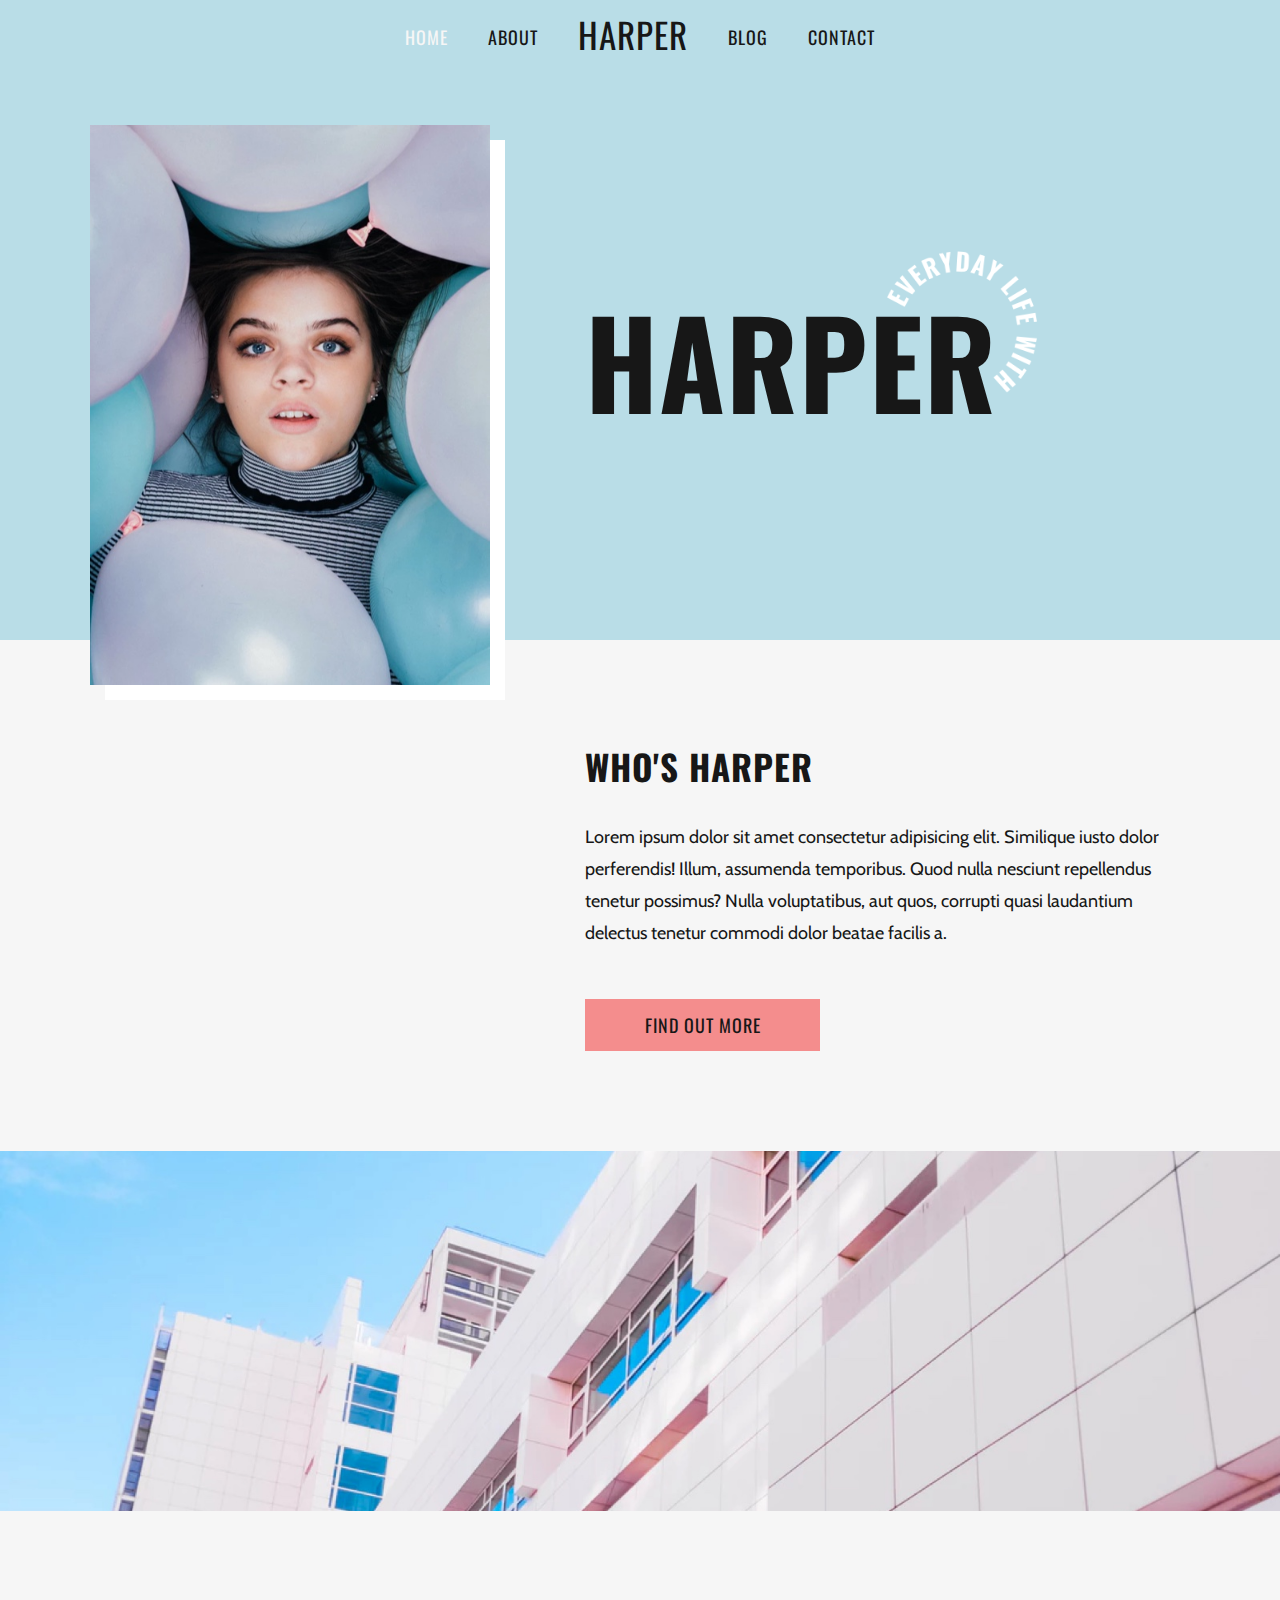
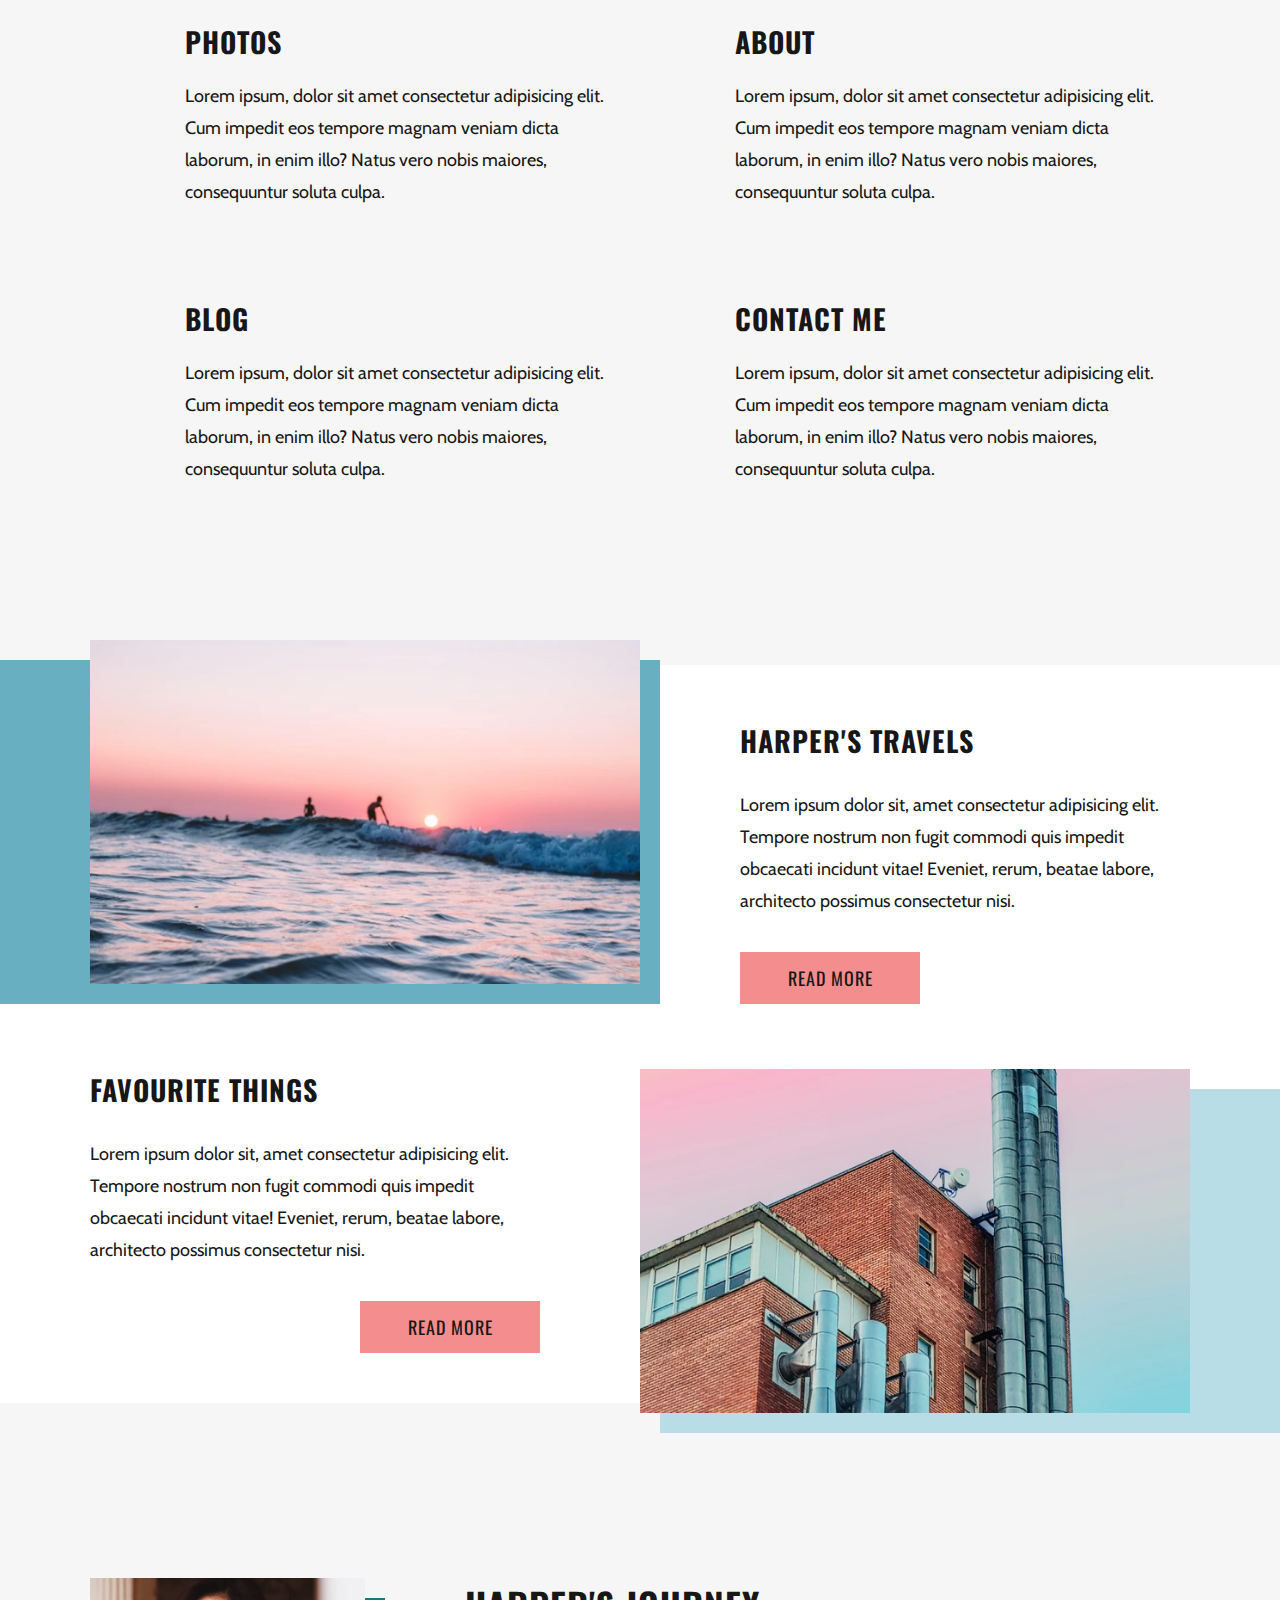
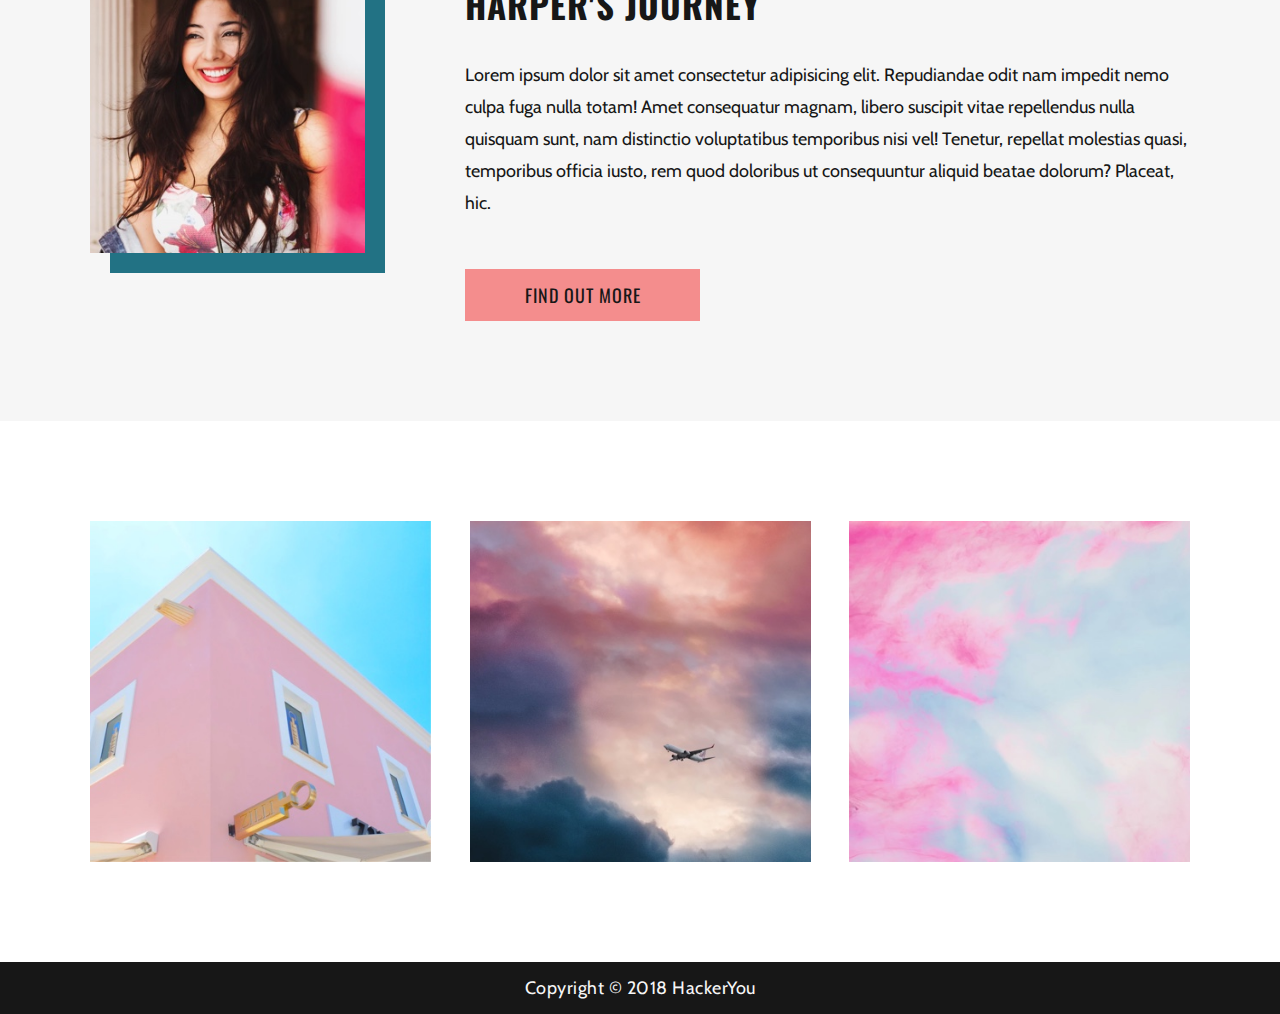
<file: index.html>
<!DOCTYPE html>
<html lang="en">
<head>
   <meta charset="UTF-8">
   <meta name="viewport" content="width=device-width, initial-scale=1.0">
   <meta http-equiv="X-UA-Compatible" content="ie=edge">
   <title>Home - Harper</title>
   <link href="https://fonts.googleapis.com/css?family=Cabin|Oswald:700" rel="stylesheet">
   <link rel="stylesheet" href="https://use.fontawesome.com/releases/v5.4.2/css/all.css" integrity="sha384-/rXc/GQVaYpyDdyxK+ecHPVYJSN9bmVFBvjA/9eOB+pb3F2w2N6fc5qB9Ew5yIns" crossorigin="anonymous">
   <script src="https://ajax.googleapis.com/ajax/libs/jquery/3.3.1/jquery.min.js"></script>
   <link rel="apple-touch-icon" sizes="76x76" href="assets/favicon/apple-touch-icon.png">
   <link rel="icon" type="image/png" sizes="32x32" href="assets/favicon/favicon-32x32.png">
   <link rel="icon" type="image/png" sizes="16x16" href="assets/favicon/favicon-16x16.png">
   <link rel="manifest" href="assets/favicon/site.webmanifest">
   <link rel="mask-icon" href="assets/favicon/safari-pinned-tab.svg" color="#5bbad5">
   <link rel="shortcut icon" href="assets/favicon/favicon.ico">
   <meta name="msapplication-TileColor" content="#da532c">
   <meta name="msapplication-config" content="assets/favicon/browserconfig.xml">
   <meta name="theme-color" content="#ffffff">
   <link rel="stylesheet" href="styles/style.css">
</head>
<body>
  <!-- NAV START -->
  <nav class="nav-wrapper">
    <div class="responsive-wrapper">
      <a href="index.html" class="logo-responsive h2-text">Harper</a>
      <p class="hamburger"><i class="fas fa-bars"></i></p>
    </div>
    <ul class="nav">
      <li class="exit-responsive wrapper"><i class="fas fa-times"></i></li>
      <li class="nav__list-item nav__list-item--logo">
        <a href="index.html" class="nav__link nav__link--logo h2-text">Harper</a>
      </li>
      <li class="nav__list-item">
        <a href="index.html" class="nav__link nav-text nav__link--active">Home</a>
      </li>
      <li class="nav__list-item">
        <a href="#about" class="nav__link nav-text">About</a>
      </li>
      <li class="nav__list-item">
        <a href="blog.html" class="nav__link nav-text">Blog</a>
      </li>
      <li class="nav__list-item">
        <a href="contact.html" class="nav__link nav-text">Contact</a>
      </li>
    </ul>
  </nav>
  <!-- NAV END -->

  <!-- HEADER START -->
  <header class="header-home">
    <div class="wrapper header-home__wrapper--flex">
      <div class="header-home__img-container">
        <img src="assets/home-image-1.jpg" class="header-home__img-container--img" alt="Harper's face surrounded with balloons">
      </div>
      <div class="header-home__h1-container">
        <h1 class="header-home__h1--main home-h1">
          <span class="visuallyhidden">Everyday Life With</span>
          Harper
          <img src="assets/circle-text.png" class="header-home__h1--circle-text" alt="">
        </h1>
      </div>
    </div>
  </header>
  <!-- HEADER END -->

  <!-- WHO'S HARPER SECTION START -->
  <section class="whos-harper" id="about">
    <div class="wrapper">
      <div class="whos-harper__container">
        <h2 class="whos-harper__h2 h2-text">Who's Harper</h2>
        <p class="whos-harper__description body-text">Lorem ipsum dolor sit amet consectetur adipisicing elit. Similique iusto dolor perferendis! Illum, assumenda temporibus. Quod nulla nesciunt repellendus tenetur possimus? Nulla voluptatibus, aut quos, corrupti quasi laudantium delectus tenetur commodi dolor beatae facilis a.</p>
        <a href="#" class="whos-harper__button button">Find Out More</a>
      </div>
    </div>
    <div class="whos-harper__bgimage"></div>
  </section>
  <!-- WHO'S HARPER SECTION END -->

  <!-- PAGE DESCRIPTIONS START -->
  <section class="pages">
    <div class="wrapper">
      <ul class="pages--flex">
        <li class="pages__container">
          <span class="pages__icons pages__icons--photos fa-stack fa-2x">
            <i class="pages__icons--circle fas fa-circle fa-stack-2x"></i>
            <i class="pages__icons--main fas fa-image fa-stack-1x"></i>
          </span>
          <div class="pages__main-content">
            <h3 class="pages__main-content--h3 h3-text">Photos</h3>
            <p class="pages__main-content--description body-text">Lorem ipsum, dolor sit amet consectetur adipisicing elit. Cum impedit eos tempore magnam veniam dicta laborum, in enim illo? Natus vero nobis maiores, consequuntur soluta culpa.</p>
          </div>
        </li>
        <li class="pages__container">
          <span class="pages__icons pages__icons--photos fa-stack fa-2x">
            <i class="pages__icons--circle fas fa-circle fa-stack-2x"></i>
            <i class="pages__icons--main fas fa-user-alt fa-stack-1x"></i>
          </span>
          <div class="pages__main-content">
            <h3 class="pages__main-content--h3 h3-text">About</h3>
            <p class="pages__main-content--description body-text">Lorem ipsum, dolor sit amet consectetur adipisicing elit. Cum impedit eos tempore magnam veniam dicta laborum, in enim illo? Natus vero nobis maiores, consequuntur soluta culpa.</p>
          </div>
        </li>
        <li class="pages__container">
          <span class="pages__icons pages__icons--photos fa-stack fa-2x">
            <i class="pages__icons--circle fas fa-circle fa-stack-2x"></i>
            <i class="pages__icons--main fas fa-desktop fa-stack-1x"></i>
          </span>
          <div class="pages__main-content">
            <h3 class="pages__main-content--h3 h3-text">Blog</h3>
            <p class="pages__main-content--description body-text">Lorem ipsum, dolor sit amet consectetur adipisicing elit. Cum impedit eos tempore magnam veniam dicta laborum, in enim illo? Natus vero nobis maiores, consequuntur soluta culpa.</p>
          </div>
        </li>
        <li class="pages__container">
          <span class="pages__icons pages__icons--photos fa-stack fa-2x">
            <i class="pages__icons--circle fas fa-circle fa-stack-2x"></i>
            <i class="pages__icons--main fas fa-phone fa-stack-1x"></i>
          </span>
          <div class="pages__main-content">
            <h3 class="pages__main-content--h3 h3-text">Contact Me</h3>
            <p class="pages__main-content--description body-text">Lorem ipsum, dolor sit amet consectetur adipisicing elit. Cum impedit eos tempore magnam veniam dicta laborum, in enim illo? Natus vero nobis maiores, consequuntur soluta culpa.</p>
          </div>
        </li>
      </ul>
    </div>
  </section>
  <!-- PAGE DESCRIPTIONS END -->

  <!-- BLOG START -->
  <section class="home-blog">
    <div class="wrapper">
      <div class="home-blog__post home-blog__post--top">
        <div class="home-blog__img-container home-blog__img-container--top">
          <img src="assets/home-image-3.jpg" class="home-blog__img-container--img home-blog__img-container--img-top" alt="two people in the ocean at the beach during sunset">
        </div>
        <div class="home-blog__post__content home-blog__post--travels">
            <h3 class="home-blog__post--h3 h3-text">Harper's Travels</h3>
            <p class="home-blog__post--description body-text">Lorem ipsum dolor sit, amet consectetur adipisicing elit. Tempore nostrum non fugit commodi quis impedit obcaecati incidunt vitae! Eveniet, rerum, beatae labore, architecto possimus consectetur nisi.</p>
            <a href="#" class="home-blog__post--button button">Read More</a>
        </div>
      </div>
      <div class="home-blog__post home-blog__post--row-reverse">
        <div class="home-blog__img-container home-blog__img-container--bottom">
          <img src="assets/home-image-4.jpg" class="home-blog__img-container--img home-blog__img-container--img-bottom" alt="an artistic shot of the top of an old brick building and a cotton candy sky">
        </div>
        <div class="home-blog__post__content home-blog__post--favourite-things">
          <h3 class="home-blog__post--h3 home-blog__post--left-align h3-text">Favourite Things</h3>
          <p class="home-blog__post--description home-blog__post--left-align body-text">Lorem ipsum dolor sit, amet consectetur adipisicing elit. Tempore nostrum non fugit commodi quis impedit obcaecati incidunt vitae! Eveniet, rerum, beatae labore, architecto possimus consectetur nisi.</p>
          <a href="#" class="home-blog__post--button button">Read More</a>
        </div>
      </div>
    </div>
  </section>
  <!-- BLOG SECTION END -->

  <!-- HARPER'S JOURNEY START -->
  <section class="harpers-journey">
    <div class="wrapper">
      <div class="harpers-journey__img-container">
        <img src="assets/home-image-5.jpg" class="harpers-journey__img" alt="A portrait photo of a woman smiling with long dark brown wavy hair and a floral top">
      </div>
      <div class="harpers-journey__content">
        <h2 class="harpers-journey__content--h2 h2-text">Harper's Journey</h2>
        <p class="harpers-journey__content--description body-text">Lorem ipsum dolor sit amet consectetur adipisicing elit. Repudiandae odit nam impedit nemo culpa fuga nulla totam! Amet consequatur magnam, libero suscipit vitae repellendus nulla quisquam sunt, nam distinctio voluptatibus temporibus nisi vel! Tenetur, repellat molestias quasi, temporibus officia iusto, rem quod doloribus ut consequuntur aliquid beatae dolorum? Placeat, hic.</p>
        <a href="#" class="harpers-journey__content--button button">Find Out More</a>
      </div>
    </div>
  </section>
  <!-- HARPER'S JOURNEY END -->

  <!-- GALLERY START -->
  <section class="gallery">
    <div class="wrapper">
      <div class="gallery__container">
        <img src="assets/home-image-6.jpg" alt="the top corner of a pink house with a blue sky in the background" class="gallery__img">
      </div>
      <div class="gallery__container">
        <img src="assets/home-image-7.jpg" alt="an airplane in a cloudy sky at sunset" class="gallery__img">
      </div>
      <div class="gallery__container">
        <img src="assets/home-image-8.jpg" alt="cotton candy sky" class="gallery__img">
      </div>
    </div>
  </section>
  <!-- GALLERY END -->
 
  <!-- FOOTER START -->
  <footer class="footer">
    <p class="footer__text body-text">Copyright &copy;
      <a href="www.hackeryou.com" class="footer__link body-text">2018 HackerYou</a>
    </p>
  </footer>
  <!-- FOOTER END -->

  <!-- JQuery -->
  <script src="JS/main.js"></script>
</body>
</html>
</file>
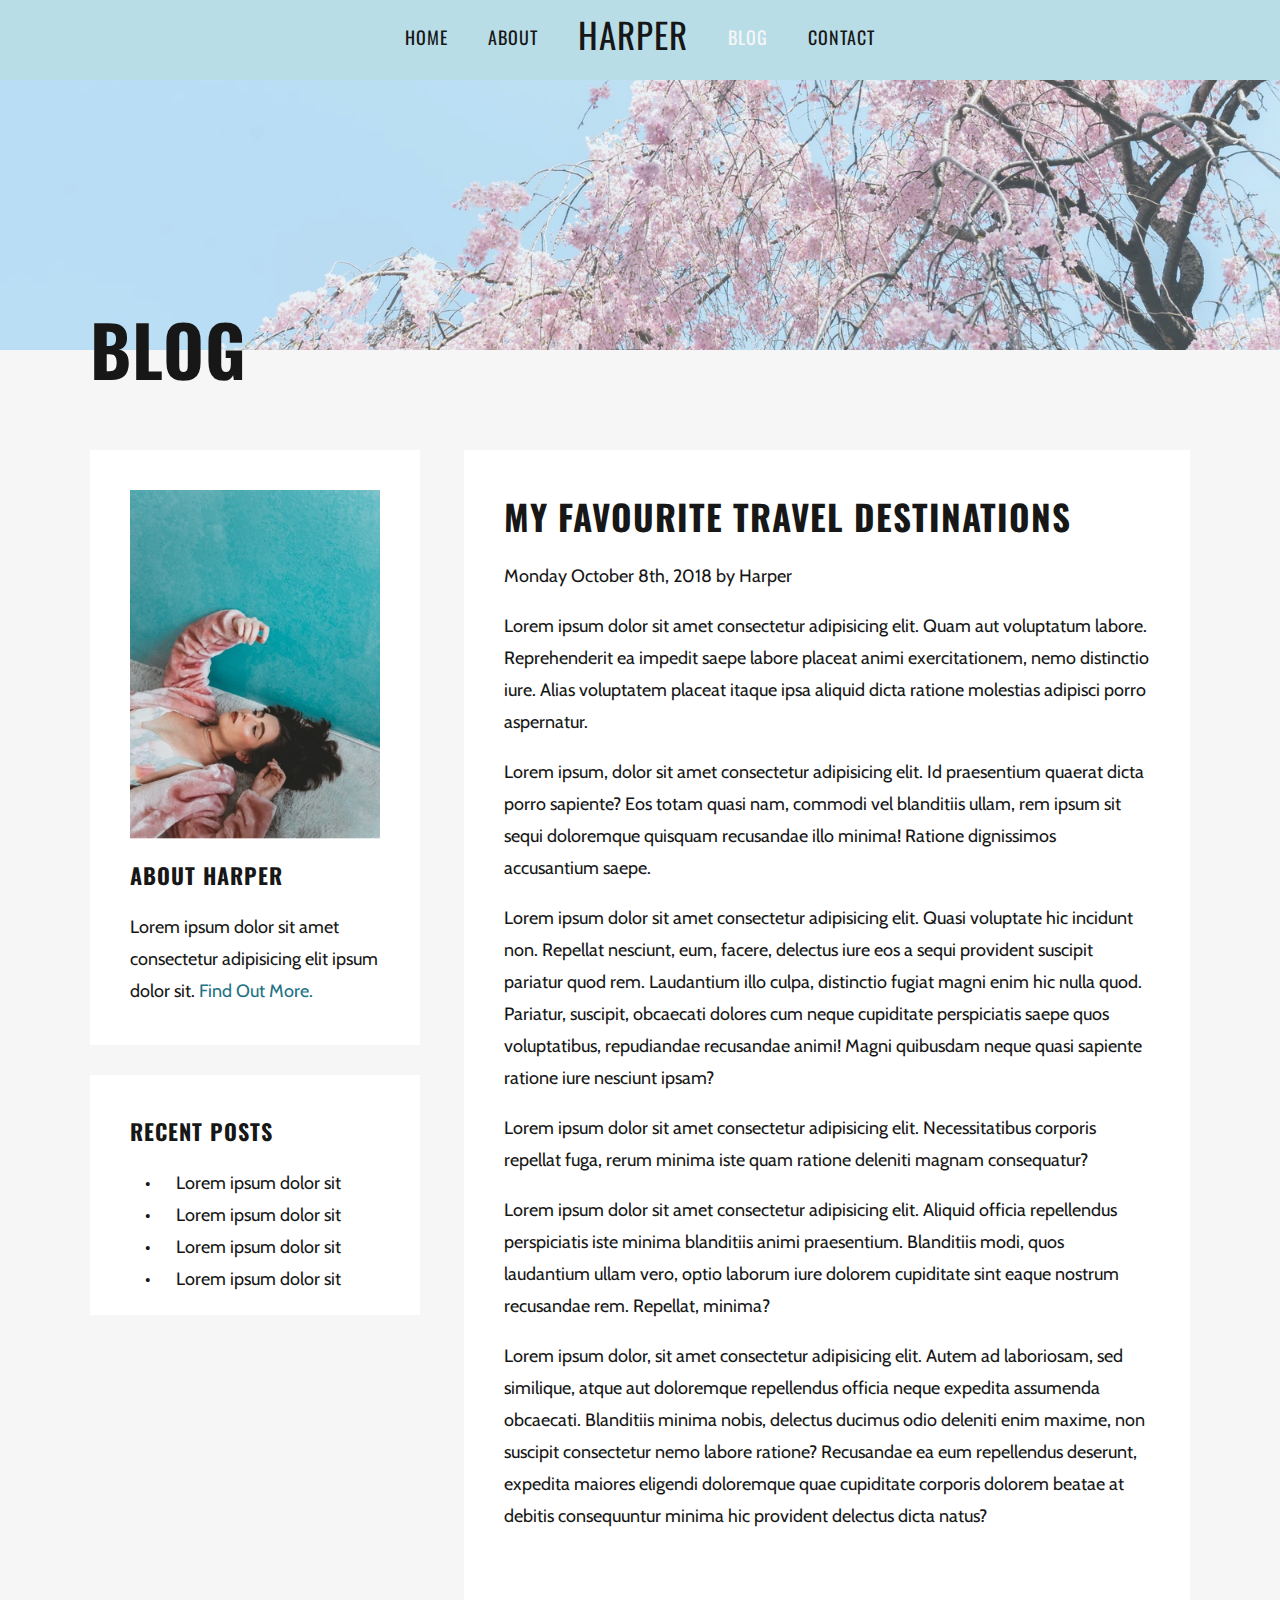
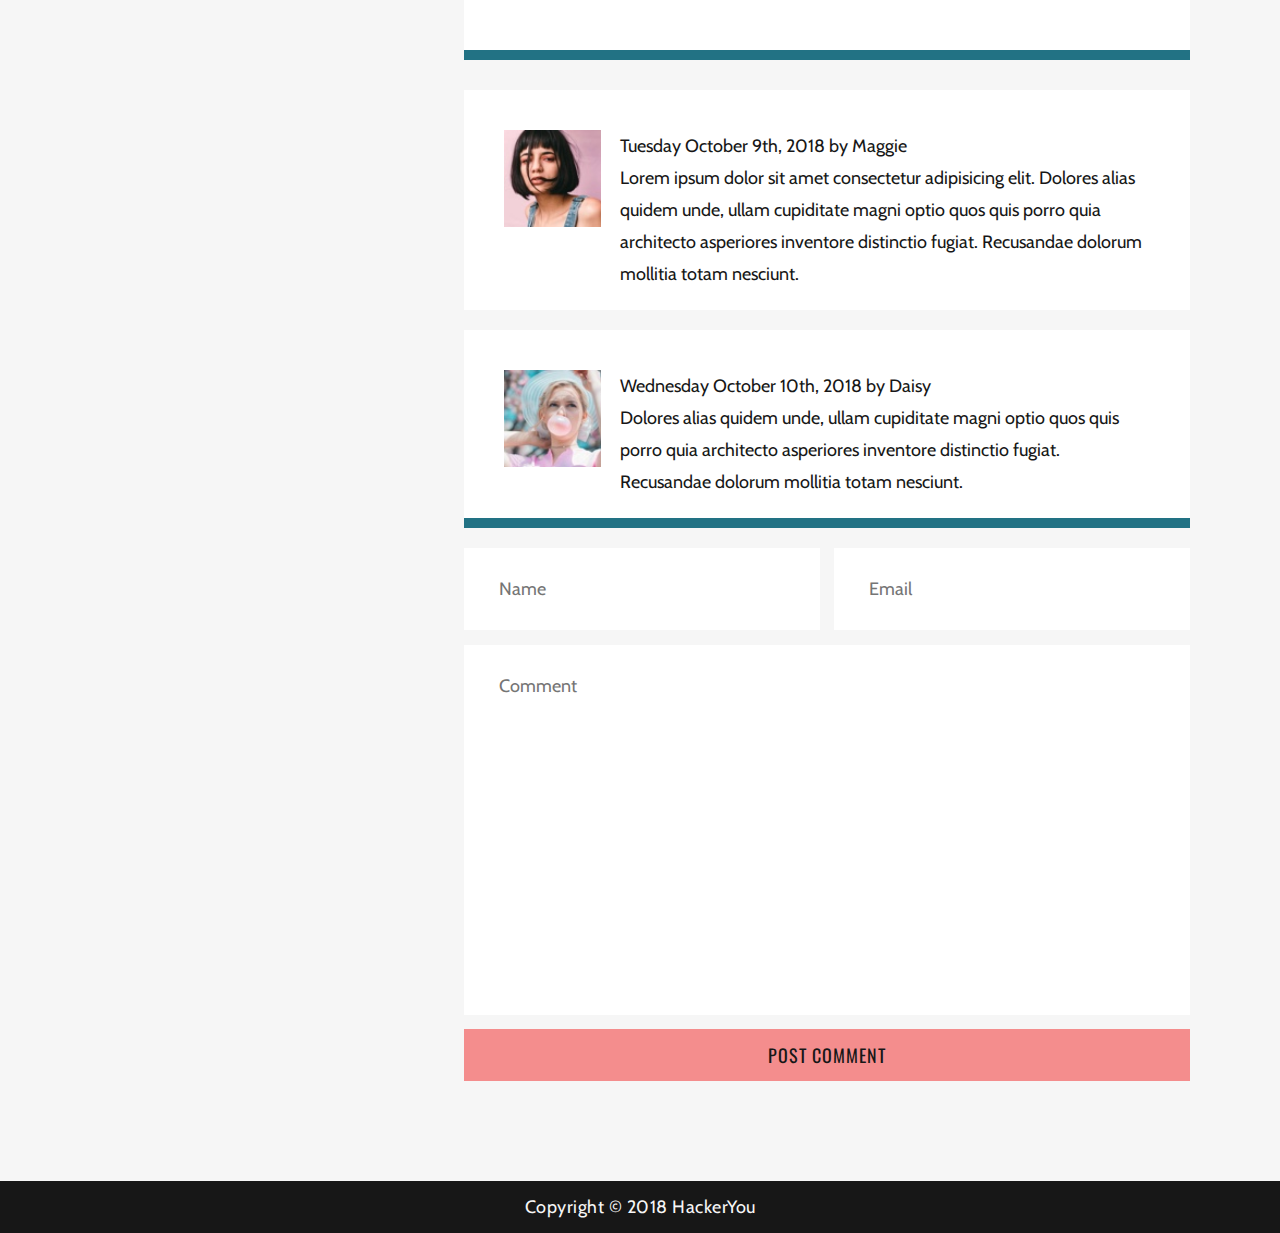
<file: blog.html>
<!DOCTYPE html>
<html lang="en">
<head>
   <meta charset="UTF-8">
   <meta name="viewport" content="width=device-width, initial-scale=1.0">
   <meta http-equiv="X-UA-Compatible" content="ie=edge">
   <title>Blog - Harper</title>
   <link href="https://fonts.googleapis.com/css?family=Cabin|Oswald:700" rel="stylesheet">
   <link rel="stylesheet" href="https://use.fontawesome.com/releases/v5.4.2/css/all.css" integrity="sha384-/rXc/GQVaYpyDdyxK+ecHPVYJSN9bmVFBvjA/9eOB+pb3F2w2N6fc5qB9Ew5yIns" crossorigin="anonymous">
   <script src="https://ajax.googleapis.com/ajax/libs/jquery/3.3.1/jquery.min.js"></script>
   <link rel="apple-touch-icon" sizes="76x76" href="assets/favicon/apple-touch-icon.png">
   <link rel="icon" type="image/png" sizes="32x32" href="assets/favicon/favicon-32x32.png">
   <link rel="icon" type="image/png" sizes="16x16" href="assets/favicon/favicon-16x16.png">
   <link rel="manifest" href="assets/favicon/site.webmanifest">
   <link rel="mask-icon" href="assets/favicon/safari-pinned-tab.svg" color="#5bbad5">
   <link rel="shortcut icon" href="assets/favicon/favicon.ico">
   <meta name="msapplication-TileColor" content="#da532c">
   <meta name="theme-color" content="#ffffff">
   <link rel="stylesheet" href="styles/style.css">
</head>
<body>
   <!-- NAV START -->
   <nav class="nav-wrapper">
      <div class="responsive-wrapper">
            <a href="index.html" class="logo-responsive h2-text">Harper</a>
            <p class="hamburger"><i class="fas fa-bars"></i></p>
      </div>
      <ul class="nav">
         <li class="exit-responsive wrapper"><i class="fas fa-times"></i></li>
         <li class="nav__list-item nav__list-item--logo">
            <a href="index.html" class="nav__link nav__link--logo h2-text">Harper</a>
         </li>
         <li class="nav__list-item">
            <a href="index.html" class="nav__link nav-text">Home</a>
         </li>
         <li class="nav__list-item">
            <a href="index.html#about" class="nav__link nav-text">About</a>
         </li>
         <li class="nav__list-item">
            <a href="blog.html" class="nav__link nav-text nav__link--active">Blog</a>
         </li>
         <li class="nav__list-item">
            <a href="contact.html" class="nav__link nav-text">Contact</a>
         </li>
      </ul>
   </nav>
   <!-- NAV END -->

   <!-- HEADER START -->
   <header class="blog-hero">
      <h1 class="wrapper hero-heading">Blog</h1>
   </header>
   <!-- HEADER END -->

   <!-- MAIN SECTION BLOG -->
   <div class="blog">
      <div class="wrapper">
         <main class="blog__container">
            <section class="blog__main">
               <article class="blog__main--feature blog__bg blog__main--border">
                  <h2 class="blog__main--h2 h2-text">My Favourite Travel Destinations</h2>
                  <p class="body-text">Monday October 8th, 2018 by Harper</p>
                  <p class="body-text">Lorem ipsum dolor sit amet consectetur adipisicing elit. Quam aut voluptatum labore. Reprehenderit ea impedit saepe labore placeat animi exercitationem, nemo distinctio iure. Alias voluptatem placeat itaque ipsa aliquid dicta ratione molestias adipisci porro aspernatur.</p>
                  <p class="body-text">Lorem ipsum, dolor sit amet consectetur adipisicing elit. Id praesentium quaerat dicta porro sapiente? Eos totam quasi nam, commodi vel blanditiis ullam, rem ipsum sit sequi doloremque quisquam recusandae illo minima! Ratione dignissimos accusantium saepe.</p>
                  <p class="body-text">Lorem ipsum dolor sit amet consectetur adipisicing elit. Quasi voluptate hic incidunt non. Repellat nesciunt, eum, facere, delectus iure eos a sequi provident suscipit pariatur quod rem. Laudantium illo culpa, distinctio fugiat magni enim hic nulla quod. Pariatur, suscipit, obcaecati dolores cum neque cupiditate perspiciatis saepe quos voluptatibus, repudiandae recusandae animi! Magni quibusdam neque quasi sapiente ratione iure nesciunt ipsam?</p>
                  <p class="body-text">Lorem ipsum dolor sit amet consectetur adipisicing elit. Necessitatibus corporis repellat fuga, rerum minima iste quam ratione deleniti magnam consequatur?</p>
                  <p class="body-text">Lorem ipsum dolor sit amet consectetur adipisicing elit. Aliquid officia repellendus perspiciatis iste minima blanditiis animi praesentium. Blanditiis modi, quos laudantium ullam vero, optio laborum iure dolorem cupiditate sint eaque nostrum recusandae rem. Repellat, minima?</p>
                  <p class="body-text">Lorem ipsum dolor, sit amet consectetur adipisicing elit. Autem ad laboriosam, sed similique, atque aut doloremque repellendus officia neque expedita assumenda obcaecati. Blanditiis minima nobis, delectus ducimus odio deleniti enim maxime, non suscipit consectetur nemo labore ratione? Recusandae ea eum repellendus deserunt, expedita maiores eligendi doloremque quae cupiditate corporis dolorem beatae at debitis consequuntur minima hic provident delectus dicta natus?</p>
               </article>
               <div class="blog--padding blog__main--flex blog__bg">
                  <div class="blog__main--img-container">
                     <img src="assets/blog-image-3.jpg" alt="A woman with short dark brown hair and bangs" class="blog__main--img">
                  </div>
                  <div class="blog__main--blog-preview">
                     <p class="body-text blog__main--date">Tuesday October 9th, 2018 by Maggie</p>
                     <p class="body-text blog__main__p">Lorem ipsum dolor sit amet consectetur adipisicing elit. Dolores alias quidem unde, ullam cupiditate magni optio quos quis porro quia architecto asperiores inventore distinctio fugiat. Recusandae dolorum mollitia totam nesciunt.</p>
                  </div>
               </div>
               <div class="blog--padding blog__main--flex blog__bg blog__main--border">
                  <div class="blog__main--img-container">
                     <img src="assets/blog-image-4.jpg" alt="A woman wearing a hat and blowing a bubble" class="blog__main--img">
                  </div>
                  <div class="blog__main--blog-preview">
                     <p class="body-text blog__main--date">Wednesday October 10th, 2018 by Daisy</p>
                     <p class="body-text blog__main__p">Dolores alias quidem unde, ullam cupiditate magni optio quos quis porro quia architecto asperiores inventore distinctio fugiat. Recusandae dolorum mollitia totam nesciunt.</p>
                  </div>
               </div>
               <form action="" class="blog__form form">
                  <label for="name" class="visuallyhidden">Enter Name</label>
                  <input type="text" id="name" placeholder="Name" class="input input--half blog__input blog__input--name body-text">
   
                  <label for="email" class="visuallyhidden">Enter Email Address</label>
                  <input type="email" id="email" placeholder="Email" class="input input--half blog__input blog__input--email body-text">
   
                  <textarea name="comment" id="comment" class="input input--full blog__input blog__input--comment body-text" cols="30" rows="10" wrap="hard" placeholder="Comment"></textarea> 
   
                  <label for="submit" class="visuallyhidden"></label>
                  <input type="submit" id="submit" class="button blog__button" value="Post Comment">
               </form>
            </section>
         </main>
         <aside class="blog__aside">
            <div class="blog--padding blog__aside__about blog__bg">
               <div class="blog__aside--img-container">
                     <img src="assets/blog-image-2.jpg" alt="Harper lying on a carpet" class="blog__aside--img">
               </div>
               <div class="blog__aside__about--content">
                  <h4 class="blog__aside--h4 blog__aside__about--h4 h4-text">About Harper</h4>
                  <a class="blog__aside__about-p body-text">Lorem ipsum dolor sit amet consectetur adipisicing elit ipsum dolor
                     sit. <a href="#" class="blog__aside--link body-text">Find Out More.</a></p>
               </div>
            </div>
            <div class="blog--padding blog__aside__recent-posts blog__bg">
               <h4 class="blog__aside--h4 blog__aside__recent-posts--h4 h4-text">Recent Posts</h4>
               <ul class="blog__aside--list">
                  <li class="blog__aside--list-item body-text">Lorem ipsum dolor sit</li>
                  <li class="blog__aside--list-item body-text">Lorem ipsum dolor sit</li>
                  <li class="blog__aside--list-item body-text">Lorem ipsum dolor sit</li>
                  <li class="blog__aside--list-item body-text">Lorem ipsum dolor sit</li>
               </ul>
            </div>
         </aside>
      </div>
   </div>

   <!-- FOOTER START -->
   <footer class="footer">
      <p class="footer__text body-text">Copyright &copy;
         <a href="www.hackeryou.com" class="footer__link body-text">2018 HackerYou</a>
      </p>
   </footer>
   <!-- FOOTER END -->
      
   <!-- JQuery -->
   <script src="JS/main.js"></script>
</body>
</html>
</file>
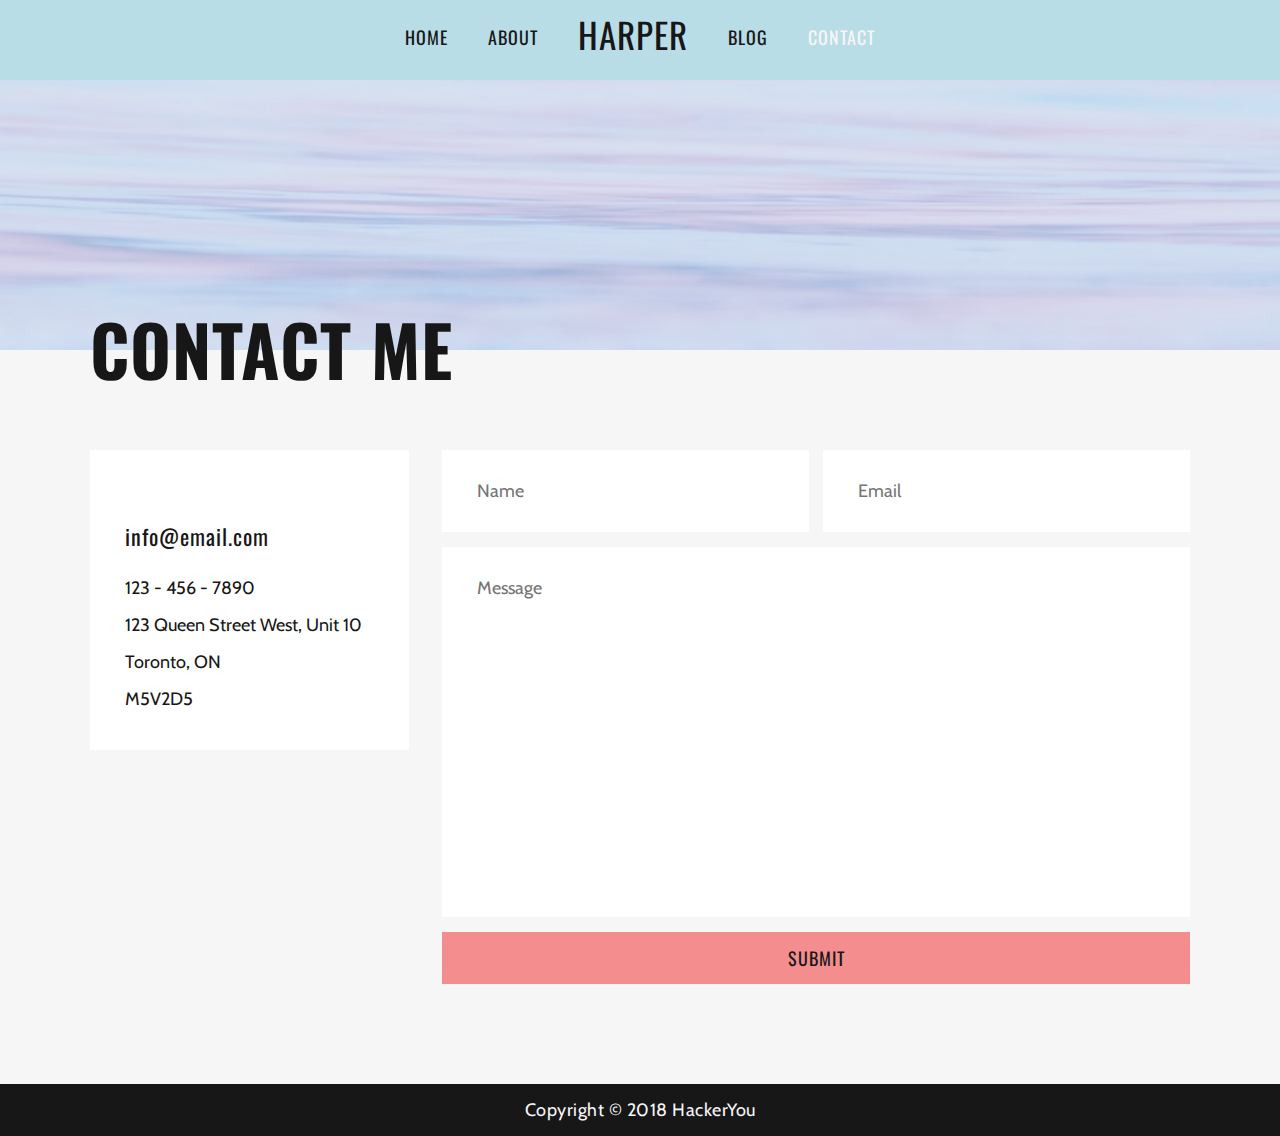
<file: contact.html>
<!DOCTYPE html>
<html lang="en">
<head>
   <meta charset="UTF-8">
   <meta name="viewport" content="width=device-width, initial-scale=1.0">
   <meta http-equiv="X-UA-Compatible" content="ie=edge">
   <title>Contact - Harper</title>
   <link href="https://fonts.googleapis.com/css?family=Cabin|Oswald:700" rel="stylesheet">
   <link rel="stylesheet" href="https://use.fontawesome.com/releases/v5.4.2/css/all.css" integrity="sha384-/rXc/GQVaYpyDdyxK+ecHPVYJSN9bmVFBvjA/9eOB+pb3F2w2N6fc5qB9Ew5yIns" crossorigin="anonymous">
   <script src="https://ajax.googleapis.com/ajax/libs/jquery/3.3.1/jquery.min.js"></script>
   <link rel="apple-touch-icon" sizes="76x76" href="assets/favicon/apple-touch-icon.png">
   <link rel="icon" type="image/png" sizes="32x32" href="assets/favicon/favicon-32x32.png">
   <link rel="icon" type="image/png" sizes="16x16" href="assets/favicon/favicon-16x16.png">
   <link rel="manifest" href="assets/favicon/site.webmanifest">
   <link rel="mask-icon" href="assets/favicon/safari-pinned-tab.svg" color="#5bbad5">
   <link rel="shortcut icon" href="assets/favicon/favicon.ico">
   <meta name="msapplication-TileColor" content="#da532c">
   <meta name="theme-color" content="#ffffff">
   <link rel="stylesheet" href="styles/style.css">
</head>
<body>
   <!-- NAV START -->
   <nav class="nav-wrapper">
      <div class="responsive-wrapper">
         <a href="index.html" class="logo-responsive h2-text">Harper</a>
         <p class="hamburger"><i class="fas fa-bars"></i></p>
      </div>
      <ul class="nav">
         <li class="exit-responsive wrapper"><i class="fas fa-times"></i></li>
         <li class="nav__list-item nav__list-item--logo">
            <a href="index.html" class="nav__link nav__link--logo h2-text">Harper</a>
         </li>
         <li class="nav__list-item">
            <a href="index.html" class="nav__link nav-text">Home</a>
         </li>
         <li class="nav__list-item">
            <a href="index.html#about" class="nav__link nav-text">About</a>
         </li>
         <li class="nav__list-item">
            <a href="blog.html" class="nav__link nav-text">Blog</a>
         </li>
         <li class="nav__list-item">
            <a href="contact.html" class="nav__link nav-text nav__link--active">Contact</a>
         </li>
      </ul>
   </nav>
   <!-- NAV END -->

   <!-- HEADER START -->
   <header class="contact-hero">
      <h1 class="wrapper hero-heading">Contact Me</h1>
   </header>
   <!-- HEADER END -->

   <!-- CONTENT STARTS -->
   <div class="contact">
      <div class="wrapper">
         <main class="contact__form-container">
            <form action="" class="contact__form form">
               <label for="name" class="visuallyhidden">Enter Name</label>
               <input type="text" id="name" placeholder="Name" class="input input--half input contact__input contact__input--name body-text">
               
               <label for="email" class="visuallyhidden">Enter Email Address</label>
               <input type="email" id="email" placeholder="Email" class="input input--half contact__input contact__input--email body-text">
               
               <textarea name="message" id="message" class="input input--full contact__input contact__input--message body-text" cols="30" rows="10" wrap="hard" placeholder="Message"></textarea>
               
               <label for="submit" class="visuallyhidden"></label>
               <input type="submit" id="submit" class="button contact__button" value="Submit">
            </form>
         </main>
         <aside class="contact__aside">
            <div class="contact__social-flex">
               <a href="" class="contact__social-icons--link">
                  <i class="fab fa-facebook-f contact__social-icons contact__social-icons--facebook"></i>
               </a>
               <a href="" class="contact__social-icons--link">
                  <i class="fab fa-twitter contact__social-icons contact__social-icons--twitter"></i>
               </a>
               <a href="" class="contact__social-icons--link">
                  <i class="fab fa-linkedin-in contact__social-icons contact__social-icons--linkedin"></i>
               </a>
               <a href="" class="contact__social-icons--link">
                  <i class="fab fa-instagram contact__social-icons contact__social-icons--insta"></i>
               </a>
            </div>
            <a href="mailto:info@email.com" class="contact__email h4-text">info@email.com</a>
            <p class="contact__address body-text">123 - 456 - 7890</p>
            <p class="contact__address body-text">123 Queen Street West, Unit 10</p>
            <p class="contact__address body-text">Toronto, ON</p>
            <p class="contact__address body-text">M5V2D5</p>
         </aside>
      </div>
   </div>

   <!-- FOOTER START -->
   <footer class="footer">
      <p class="footer__text body-text">Copyright &copy;
         <a href="www.hackeryou.com" class="footer__link body-text">2018 HackerYou</a>
      </p>
   </footer>
   <!-- FOOTER END -->

   <!-- JQuery -->
   <script src="JS/main.js"></script>
</body>
</html>
</file>
<file: styles/style.css>
/* GENERAL STYLING */
article, aside, details, figcaption, figure, footer, header, hgroup, nav, section, summary {
  display: block; }

audio, canvas, video {
  display: inline-block; }

audio:not([controls]) {
  display: none;
  height: 0; }

[hidden] {
  display: none; }

html {
  font-family: sans-serif;
  -webkit-text-size-adjust: 100%;
  -ms-text-size-adjust: 100%; }

a:focus {
  outline: thin dotted; }

a:active, a:hover {
  outline: 0; }

h1 {
  font-size: 2em; }

abbr[title] {
  border-bottom: 1px dotted; }

b, strong {
  font-weight: 700; }

dfn {
  font-style: italic; }

mark {
  background: #ff0;
  color: #000; }

code, kbd, pre, samp {
  font-family: monospace, serif;
  font-size: 1em; }

pre {
  white-space: pre-wrap;
  word-wrap: break-word; }

q {
  quotes: \201C \201D \2018 \2019; }

small {
  font-size: 80%; }

sub, sup {
  font-size: 75%;
  line-height: 0;
  position: relative;
  vertical-align: baseline; }

sup {
  top: -.5em; }

sub {
  bottom: -.25em; }

img {
  border: 0; }

svg:not(:root) {
  overflow: hidden; }

fieldset {
  border: 1px solid silver;
  margin: 0 2px;
  padding: .35em .625em .75em; }

button, input, select, textarea {
  font-family: inherit;
  font-size: 100%;
  margin: 0; }

button, input {
  line-height: normal; }

button, html input[type=button], input[type=reset], input[type=submit] {
  -webkit-appearance: button;
  cursor: pointer; }

button[disabled], input[disabled] {
  cursor: default; }

input[type=checkbox], input[type=radio] {
  -webkit-box-sizing: border-box;
  box-sizing: border-box;
  padding: 0; }

input[type=search] {
  -webkit-appearance: textfield;
  -moz-box-sizing: content-box;
  -webkit-box-sizing: content-box;
  box-sizing: content-box; }

input[type=search]::-webkit-search-cancel-button, input[type=search]::-webkit-search-decoration {
  -webkit-appearance: none; }

textarea {
  overflow: auto;
  vertical-align: top; }

table {
  border-collapse: collapse;
  border-spacing: 0; }

body, figure {
  margin: 0; }

legend, button::-moz-focus-inner, input::-moz-focus-inner {
  border: 0;
  padding: 0; }

a {
  text-decoration: none; }

ul {
  margin: 0;
  padding: 0;
  list-style: none; }

.clearfix:after {
  visibility: hidden;
  display: block;
  font-size: 0;
  content: '';
  clear: both;
  height: 0; }

* {
  -moz-box-sizing: border-box;
  -webkit-box-sizing: border-box;
  box-sizing: border-box; }

.visuallyhidden:not(:focus):not(:active) {
  position: absolute;
  width: 1px;
  height: 1px;
  margin: -1px;
  border: 0;
  padding: 0;
  white-space: nowrap;
  -webkit-clip-path: inset(100%);
  clip-path: inset(100%);
  clip: rect(0 0 0);
  overflow: hidden; }

img {
  max-width: 100%; }

html {
  font-size: 62.5%; }

body {
  font-size: 2rem; }

.wrapper {
  max-width: 1280px;
  margin: 0 auto; }

.nav-text {
  font-family: "Oswald", sans-serif;
  font-size: 20px;
  font-size: 2rem;
  text-transform: uppercase;
  letter-spacing: 1px;
  color: #171717; }

.h2-text {
  font-family: "Oswald", sans-serif;
  font-size: 42px;
  font-size: 4.2rem;
  text-transform: uppercase;
  letter-spacing: 1px;
  color: #171717; }

.h3-text {
  font-family: "Oswald", sans-serif;
  font-size: 32px;
  font-size: 3.2rem;
  text-transform: uppercase;
  letter-spacing: 1px;
  color: #171717; }

.h4-text {
  font-family: "Oswald", sans-serif;
  font-size: 24px;
  font-size: 2.4rem;
  text-transform: uppercase;
  letter-spacing: 1px;
  color: #171717; }

.body-text {
  font-family: "Cabin", sans-serif;
  font-size: 20px;
  font-size: 2rem;
  line-height: 32px;
  color: #171717; }

.hero-heading {
  font-family: "Oswald", sans-serif;
  font-size: 80px;
  font-size: 8rem;
  text-transform: uppercase;
  letter-spacing: 1px;
  color: #171717;
  position: relative;
  bottom: -50px;
  width: 100%; }

.button {
  display: inline-block;
  width: 100%;
  background: #f48d8d;
  padding: 10px 35px;
  font-family: "Oswald", sans-serif;
  line-height: 32px;
  letter-spacing: 1px;
  text-transform: uppercase;
  text-align: center;
  color: #171717;
  -webkit-transition: background 0.1s;
  -o-transition: background 0.1s;
  transition: background 0.1s;
  border: none; }
  .button:hover {
    background: #f27676;
    -webkit-box-shadow: 1px 1px 5px #171717;
    box-shadow: 1px 1px 5px #171717; }

.form {
  display: -webkit-box;
  display: -ms-flexbox;
  display: flex;
  -ms-flex-wrap: wrap;
  flex-wrap: wrap;
  -webkit-box-pack: justify;
  -ms-flex-pack: justify;
  justify-content: space-between; }

.input {
  border: none;
  padding: 25px 35px; }
  .input--half {
    width: 49%; }
  .input--full {
    width: 100%;
    margin: 2% 0;
    resize: none; }
  .input ::-webkit-input-placeholder {
    opacity: 1; }
  .input :-ms-input-placeholder {
    opacity: 1; }
  .input ::-ms-input-placeholder {
    opacity: 1; }
  .input ::placeholder {
    opacity: 1; }

.nav-wrapper {
  max-width: 100%;
  padding: 20px;
  width: 100%;
  height: 80px;
  position: fixed;
  top: 0;
  left: 0;
  z-index: 1000;
  background: #b9dde7; }

.responsive-wrapper {
  display: -webkit-box;
  display: -ms-flexbox;
  display: flex;
  -webkit-box-pack: justify;
  -ms-flex-pack: justify;
  justify-content: space-between;
  -webkit-box-align: center;
  -ms-flex-align: center;
  align-items: center;
  width: 85%;
  margin: 0 auto; }

.nav {
  display: -webkit-box;
  display: -ms-flexbox;
  display: flex;
  -webkit-box-pack: center;
  -ms-flex-pack: center;
  justify-content: center;
  -webkit-box-align: center;
  -ms-flex-align: center;
  align-items: center; }
  .nav__list-item:nth-of-type(3), .nav__list-item:nth-of-type(4) {
    -webkit-box-ordinal-group: 0;
    -ms-flex-order: -1;
    order: -1; }
  .nav__link {
    padding: 0 30px;
    line-height: 29px; }
    .nav__link:hover:not(.nav__link--logo) {
      color: #f6f6f6; }
  .nav__link--active {
    color: #f6f6f6; }

.hamburger,
.exit-responsive {
  display: none; }

.logo-responsive {
  display: none; }

.footer {
  background: #171717;
  padding: 10px;
  text-align: center; }
  .footer__text {
    color: #f6f6f6;
    margin: 0;
    letter-spacing: 0.5px; }
  .footer__link {
    color: #f6f6f6; }

.header-home {
  background: #b9dde7;
  margin-top: 80px; }
  .header-home__wrapper--flex {
    display: -webkit-box;
    display: -ms-flexbox;
    display: flex;
    -webkit-box-align: center;
    -ms-flex-align: center;
    align-items: center;
    -webkit-box-pack: justify;
    -ms-flex-pack: justify;
    justify-content: space-between; }
  .header-home__img-container {
    -webkit-box-flex: 1;
    -ms-flex: 1 2 500px;
    flex: 1 2 500px;
    position: relative;
    bottom: -45px;
    max-width: 500px; }
    .header-home__img-container--img {
      display: block;
      width: 100%;
      -webkit-box-shadow: 15px 15px 0 white;
      box-shadow: 15px 15px 0 white; }
  .header-home__h1-container {
    display: -webkit-box;
    display: -ms-flexbox;
    display: flex;
    -webkit-box-flex: 1;
    -ms-flex: 1 1 auto;
    flex: 1 1 auto;
    -webkit-box-align: center;
    -ms-flex-align: center;
    align-items: center;
    max-width: 55%; }
  .header-home__h1--main {
    font-family: "Oswald", sans-serif;
    font-size: 150px;
    font-size: 15rem;
    text-transform: uppercase;
    letter-spacing: 1px;
    color: #171717;
    position: relative; }
  .header-home__h1--circle-text {
    position: absolute;
    right: -50px;
    top: -25px; }

.whos-harper {
  background: #f6f6f6; }
  .whos-harper__h2 {
    margin-top: 0; }
  .whos-harper__container {
    padding: 100px 0;
    width: 55%;
    margin-left: auto; }
  .whos-harper__description {
    margin-bottom: 50px; }
  .whos-harper__button {
    display: inline-block;
    width: 235px;
    background: #f48d8d;
    padding: 10px 35px;
    font-family: "Oswald", sans-serif;
    line-height: 32px;
    letter-spacing: 1px;
    text-transform: uppercase;
    text-align: center;
    color: #171717; }
  .whos-harper__bgimage {
    background: url(../assets/home-image-2.jpg) no-repeat;
    background-position: center;
    background-size: cover;
    width: 100%;
    height: 40vh;
    max-height: 500px; }

.pages {
  background: #f6f6f6;
  padding: 100px 0; }
  .pages--flex {
    display: -webkit-box;
    display: -ms-flexbox;
    display: flex;
    -ms-flex-wrap: wrap;
    flex-wrap: wrap; }
  .pages__container {
    width: 50%;
    display: -webkit-box;
    display: -ms-flexbox;
    display: flex; }
  .pages__icons {
    font-size: 35px;
    padding-right: 70px; }
    .pages__icons--circle {
      color: #b9dde7; }
    .pages__icons--main {
      font-size: 25px; }
  .pages__main-content {
    padding: 0 15px 0 25px; }
    .pages__main-content--h3 {
      margin: 10px 0 0 0; }
    .pages__main-content--description {
      margin-bottom: 80px; }

.home-blog__post {
  display: -webkit-box;
  display: -ms-flexbox;
  display: flex; }
  .home-blog__post__content {
    width: 50%; }
  .home-blog__post--h3 {
    margin-top: 0; }
  .home-blog__post--description {
    margin-bottom: 35px; }
  .home-blog__post--button {
    display: inline-block;
    width: 180px;
    background: #f48d8d;
    padding: 10px 35px;
    font-family: "Oswald", sans-serif;
    line-height: 32px;
    letter-spacing: 1px;
    text-transform: uppercase;
    text-align: center;
    color: #171717; }
  .home-blog__post--travels {
    padding-left: 100px;
    margin-top: auto;
    margin-bottom: -20px; }
  .home-blog__post--favourite-things {
    padding-right: 100px;
    text-align: right;
    margin-bottom: auto; }
  .home-blog__post--left-align {
    text-align: left; }

.home-blog__post--top {
  position: relative;
  top: -50px; }

.home-blog__post--row-reverse {
  -webkit-box-orient: horizontal;
  -webkit-box-direction: reverse;
  -ms-flex-direction: row-reverse;
  flex-direction: row-reverse;
  position: relative;
  bottom: -35px;
  margin-top: 25px; }

.home-blog__img-container {
  width: 50%; }
  .home-blog__img-container--img {
    display: block; }
  .home-blog__img-container--img-top {
    -webkit-box-shadow: 20px 20px 0 #68b0c1, -300px 20px 0 #68b0c1;
    box-shadow: 20px 20px 0 #68b0c1, -300px 20px 0 #68b0c1; }
  .home-blog__img-container--img-bottom {
    -webkit-box-shadow: 20px 20px 0 #b9dde7, 300px 20px 0 #b9dde7;
    box-shadow: 20px 20px 0 #b9dde7, 300px 20px 0 #b9dde7; }

.harpers-journey {
  background: #f6f6f6;
  padding: 175px 0 100px 0; }
  .harpers-journey .wrapper {
    display: -webkit-box;
    display: -ms-flexbox;
    display: flex; }
  .harpers-journey__img-container {
    width: 25%; }
  .harpers-journey__img {
    width: 100%;
    -webkit-box-shadow: 20px 20px 0 #227284;
    box-shadow: 20px 20px 0 #227284; }
  .harpers-journey__content {
    width: 75%;
    padding-left: 100px; }
    .harpers-journey__content--h2 {
      margin-top: 0; }
    .harpers-journey__content--description {
      margin-bottom: 50px; }
    .harpers-journey__content--button {
      width: 235px; }

.gallery {
  padding: 100px 0; }
  .gallery .wrapper {
    display: -webkit-box;
    display: -ms-flexbox;
    display: flex;
    -webkit-box-pack: justify;
    -ms-flex-pack: justify;
    justify-content: space-between; }
  .gallery__container {
    line-height: 0;
    width: 31%;
    -webkit-transition: -webkit-transform 0.35s ease;
    transition: -webkit-transform 0.35s ease;
    -o-transition: transform 0.35s ease;
    transition: transform 0.35s ease;
    transition: transform 0.35s ease, -webkit-transform 0.35s ease; }
    .gallery__container:hover {
      -webkit-transform: scale(1.1);
      -ms-transform: scale(1.1);
      transform: scale(1.1); }

.blog-hero {
  background-image: url("../assets/blog-image-1.jpg");
  background-size: cover;
  background-position: center;
  background-repeat: no-repeat;
  height: 30vh;
  display: -webkit-box;
  display: -ms-flexbox;
  display: flex;
  -webkit-box-orient: vertical;
  -webkit-box-direction: normal;
  -ms-flex-direction: column;
  flex-direction: column;
  -webkit-box-pack: end;
  -ms-flex-pack: end;
  justify-content: flex-end;
  margin-top: 80px; }

.blog {
  padding: 100px 0;
  background: #f6f6f6; }
  .blog .wrapper {
    display: -webkit-box;
    display: -ms-flexbox;
    display: flex;
    -webkit-box-pack: justify;
    -ms-flex-pack: justify;
    justify-content: space-between;
    -webkit-box-orient: horizontal;
    -webkit-box-direction: reverse;
    -ms-flex-direction: row-reverse;
    flex-direction: row-reverse; }
  .blog__bg {
    background: white; }
  .blog--padding {
    padding: 40px 40px 20px 40px; }
  .blog__aside {
    width: 30%; }
    .blog__aside--h4 {
      margin: 20px 0; }
    .blog__aside__recent-posts--h4 {
      margin-top: 0; }
    .blog__aside__about {
      margin-bottom: 30px; }
    .blog__aside__about-p {
      margin-bottom: 0; }
    .blog__aside--link {
      color: #227284;
      font-style: bold; }
    .blog__aside--link:hover {
      color: #68b0c1; }
    .blog__aside--img {
      width: 100%;
      display: block; }
    .blog__aside--list-item {
      margin-left: 15px; }
    .blog__aside--list-item:before {
      content: "\2022";
      padding-right: 25px; }
  .blog__container {
    width: 66%; }
  .blog__main--h2 {
    margin: 0; }
  .blog__main--feature {
    padding: 40px 40px 100px 40px;
    margin-bottom: 30px; }
  .blog__main--flex {
    display: -webkit-box;
    display: -ms-flexbox;
    display: flex;
    -webkit-box-pack: justify;
    -ms-flex-pack: justify;
    justify-content: space-between;
    margin-bottom: 20px; }
  .blog__main--img-container {
    width: 15%; }
  .blog__main--img {
    width: 100%; }
  .blog__main--blog-preview {
    width: 82%; }
  .blog__main--date, .blog__main__p {
    margin: 0; }
  .blog__main--border {
    border-bottom: 10px solid #227284; }

.contact-hero {
  background-image: url("../assets/contact-image-1.jpg");
  background-size: cover;
  background-position: center;
  background-repeat: no-repeat;
  height: 30vh;
  display: -webkit-box;
  display: -ms-flexbox;
  display: flex;
  -webkit-box-orient: vertical;
  -webkit-box-direction: normal;
  -ms-flex-direction: column;
  flex-direction: column;
  -webkit-box-pack: end;
  -ms-flex-pack: end;
  justify-content: flex-end;
  margin-top: 80px; }

.contact {
  background: #f6f6f6;
  padding: 100px 0; }
  .contact .wrapper {
    display: -webkit-box;
    display: -ms-flexbox;
    display: flex;
    -webkit-box-pack: justify;
    -ms-flex-pack: justify;
    justify-content: space-between;
    -webkit-box-orient: horizontal;
    -webkit-box-direction: reverse;
    -ms-flex-direction: row-reverse;
    flex-direction: row-reverse; }
  .contact__aside {
    background: white;
    padding: 35px;
    width: 29%;
    height: 100%; }
  .contact__form-container {
    width: 68%; }
  .contact__social-flex {
    display: -webkit-box;
    display: -ms-flexbox;
    display: flex;
    -webkit-box-pack: justify;
    -ms-flex-pack: justify;
    justify-content: space-between;
    padding-top: 15px;
    width: 65%; }
  .contact__social-icons {
    font-size: 32px;
    font-size: 3.2rem;
    color: #227284; }
    .contact__social-icons:hover {
      color: #b9dde7; }
  .contact__email {
    display: block;
    text-transform: lowercase;
    margin: 20px 0; }
  .contact__address {
    margin: 5px 0 0 0; }

@media (max-width: 1360px) {
  .wrapper {
    max-width: 1100px; }
  .header-home__img-container {
    max-width: 400px; }
  .header-home__h1--main {
    font-family: "Oswald", sans-serif;
    font-size: 120px;
    font-size: 12rem;
    text-transform: uppercase;
    letter-spacing: 1px;
    color: #171717; }
  .header-home__h1--circle-text {
    top: -20px;
    right: -40px;
    max-width: 150px; }
  .home-blog {
    padding: 25px 0; }
    .home-blog__post--row-reverse {
      margin-top: 0px; } }

@media (max-width: 1280px) {
  body,
  .body-text,
  .nav-text {
    font-size: 18px;
    font-size: 1.8rem; }
  .h2-text {
    font-size: 38px;
    font-size: 3.5rem; }
  .h3-text {
    font-size: 28px;
    font-size: 2.8rem; }
  .h4-text {
    font-size: 22px;
    font-size: 2.2rem; }
  .hero-heading {
    font-size: 70px;
    font-size: 7rem; }
  .nav__link {
    padding: 0 20px; } }

@media (max-width: 1150px) {
  .wrapper {
    max-width: 960px; }
  .header-home__img-container {
    max-width: 380px; }
  .pages {
    padding-bottom: 20px; }
  .home-blog {
    padding: 150px 0; }
  .harpers-journey {
    padding-top: 100px; }
  .blog--padding {
    padding: 25px; }
  .blog__main--feature {
    padding: 25px 25px 75px 25px; }
  .contact__aside {
    padding: 25px; } }

@media (max-width: 980px) {
  .wrapper {
    width: 90%; }
  body,
  .body-text,
  .nav-text {
    font-size: 16px;
    font-size: 1.6rem; }
  .h2-text {
    font-size: 34px;
    font-size: 3.4rem; }
  .h3-text {
    font-size: 24px;
    font-size: 2.4rem; }
  .h4-text {
    font-size: 18px;
    font-size: 1.8rem; }
  .hero-heading {
    font-size: 60px;
    font-size: 6rem; }
  .header-home__img-container {
    max-width: 300px; }
  .header-home__h1--main {
    font-family: "Oswald", sans-serif;
    font-size: 90px;
    font-size: 9rem;
    text-transform: uppercase;
    letter-spacing: 1px;
    color: #171717; }
  .header-home__h1--circle-text {
    top: -10px;
    right: -30px;
    max-width: 110px; }
  .whos-harper__container,
  .harpers-journey,
  .gallery {
    padding: 70px 0; }
  .whos-harper__description,
  .harpers-journey__content--description {
    margin-bottom: 35px; }
  .whos-harper__button,
  .harpers-journey__content--button {
    width: 195px; }
  .pages {
    padding: 70px 0 0 0; }
    .pages__main-content--description {
      margin-bottom: 70px; }
  .home-blog {
    padding: 130px 0; }
    .home-blog__post--button {
      width: 160px; }
  .hero-heading {
    bottom: -40px; }
  .blog__aside--list-item {
    margin-left: 0; }
    .blog__aside--list-item::before {
      padding-right: 15px; }
  .contact__social-flex {
    width: 80%; } }

@media (max-width: 860px) {
  .header-home__img-container {
    max-width: 275px; }
  .blog .wrapper,
  .contact .wrapper {
    display: block; }
  .blog__container {
    width: 100%; }
  .blog__aside {
    display: -webkit-box;
    display: -ms-flexbox;
    display: flex;
    width: 100%;
    -webkit-box-pack: justify;
    -ms-flex-pack: justify;
    justify-content: space-between;
    padding: 0;
    margin-top: 25px; }
    .blog__aside__about {
      display: -webkit-box;
      display: -ms-flexbox;
      display: flex;
      -webkit-box-align: center;
      -ms-flex-align: center;
      align-items: center;
      width: 59%;
      margin: 0; }
    .blog__aside--img-container {
      padding-right: 25px; }
    .blog__aside__recent-posts {
      width: 39%; }
  .contact__form-container {
    width: 100%; }
  .contact__aside {
    width: 100%;
    margin-top: 25px;
    text-align: center; }
  .contact__social-flex {
    width: 60%;
    padding-top: 0;
    margin: 0 auto;
    -ms-flex-pack: distribute;
    justify-content: space-around; }
  .contact__social-icons--link {
    padding: 0 25px; }
    .contact__social-icons--link:hover .contact__social-icons {
      color: #b9dde7; } }

@media (max-width: 768px) {
  .header-home {
    background: url(../assets/home-image-1.jpg);
    background-size: cover;
    background-position: center;
    background-repeat: no-repeat;
    height: 95vh; }
    .header-home::after {
      content: "";
      background: -webkit-gradient(linear, left bottom, left top, color-stop(50%, #68b0c1), to(#f6f6f6));
      background: -webkit-linear-gradient(bottom, #68b0c1 50%, #f6f6f6);
      background: -o-linear-gradient(bottom, #68b0c1 50%, #f6f6f6);
      background: linear-gradient(0deg, #68b0c1 50%, #f6f6f6);
      opacity: 0.5;
      position: absolute;
      top: 80px;
      left: 0;
      height: 95vh;
      width: 100%; }
    .header-home__wrapper--flex {
      -webkit-box-orient: vertical;
      -webkit-box-direction: normal;
      -ms-flex-direction: column;
      flex-direction: column;
      height: 100%; }
    .header-home__img-container {
      display: none; }
    .header-home__h1-container {
      height: 40vh;
      z-index: 1;
      -webkit-box-align: end;
      -ms-flex-align: end;
      align-items: flex-end;
      width: 100%;
      -webkit-box-pack: center;
      -ms-flex-pack: center;
      justify-content: center; }
  .whos-harper__container {
    margin: 0 auto;
    text-align: center;
    width: 80%; }
  .pages--flex {
    -webkit-box-align: center;
    -ms-flex-align: center;
    align-items: center;
    -webkit-box-pack: center;
    -ms-flex-pack: center;
    justify-content: center; }
  .pages__container {
    width: 80%; }
  .home-blog {
    padding: 70px 0; }
    .home-blog .wrapper {
      width: 80%; }
    .home-blog__post {
      position: static;
      -webkit-box-orient: vertical;
      -webkit-box-direction: normal;
      -ms-flex-direction: column;
      flex-direction: column;
      -webkit-box-align: center;
      -ms-flex-align: center;
      align-items: center; }
      .home-blog__post__content {
        width: 100%;
        padding: 0;
        text-align: center; }
      .home-blog__post--left-align {
        text-align: center; }
    .home-blog__img-container {
      width: 90%; }
      .home-blog__img-container--img {
        margin-bottom: 50px; }
    .home-blog__post--row-reverse {
      margin-top: 70px; }
  .harpers-journey .wrapper {
    -webkit-box-orient: vertical;
    -webkit-box-direction: normal;
    -ms-flex-direction: column;
    flex-direction: column;
    -webkit-box-align: center;
    -ms-flex-align: center;
    align-items: center; }
  .harpers-journey__img-container {
    width: 50%;
    margin-bottom: 50px; }
  .harpers-journey__content {
    width: 90%;
    text-align: center;
    padding: 0; }
  .gallery__container {
    width: 47.5%; }
    .gallery__container:first-child {
      display: none; }
  .blog__container {
    width: 100%; }
  .blog__aside {
    -ms-flex-wrap: wrap;
    flex-wrap: wrap;
    -webkit-box-orient: vertical;
    -webkit-box-direction: normal;
    -ms-flex-direction: column;
    flex-direction: column;
    width: 100%;
    -webkit-box-align: center;
    -ms-flex-align: center;
    align-items: center; }
    .blog__aside__about {
      -webkit-box-align: center;
      -ms-flex-align: center;
      align-items: center;
      width: 100%;
      margin-bottom: 25px; }
    .blog__aside--img-container {
      padding-right: 25px;
      width: 50%; }
    .blog__aside__recent-posts {
      width: 100%;
      text-align: center; }
    .blog__aside--list {
      display: -webkit-box;
      display: -ms-flexbox;
      display: flex;
      -ms-flex-wrap: wrap;
      flex-wrap: wrap;
      -webkit-box-pack: center;
      -ms-flex-pack: center;
      justify-content: center; }
    .blog__aside--list-item {
      width: 50%;
      min-width: 200px; } }

@media (max-width: 600px) {
  .nav-wrapper {
    display: -webkit-box;
    display: -ms-flexbox;
    display: flex;
    -webkit-box-align: center;
    -ms-flex-align: center;
    align-items: center;
    padding: 10px 0; }
  .logo-responsive {
    display: block; }
  .hamburger,
  .exit-responsive {
    display: block;
    z-index: 10;
    text-align: right;
    width: 90%;
    font-size: 30px;
    font-size: 3rem;
    margin: 0;
    cursor: pointer; }
  .exit-responsive {
    margin-bottom: 25px; }
  .nav {
    display: none;
    -webkit-box-orient: vertical;
    -webkit-box-direction: normal;
    -ms-flex-direction: column;
    flex-direction: column;
    background: #227284;
    padding-top: 30px;
    width: 100vw;
    height: 100vh;
    position: absolute;
    top: 0;
    left: 0; }
    .nav__list-item--logo {
      display: none; }
    .nav__list-item:nth-of-type(3), .nav__list-item:nth-of-type(4) {
      -webkit-box-ordinal-group: 1;
      -ms-flex-order: 0;
      order: 0; }
    .nav__list-item {
      padding: 30px 70px; }
    .nav__link {
      font-family: "Oswald", sans-serif;
      font-size: 30px;
      font-size: 3rem;
      text-transform: uppercase;
      letter-spacing: 1px;
      color: #171717;
      padding: 30px 10x;
      text-shadow: 0px 1px 0px black; }
  .nav.open {
    display: block;
    z-index: 2000;
    height: 100vh;
    width: 100vw;
    text-align: center;
    top: 0;
    left: 0;
    right: 0;
    bottom: 0; }
  .pages__container {
    -webkit-box-orient: vertical;
    -webkit-box-direction: normal;
    -ms-flex-direction: column;
    flex-direction: column;
    -webkit-box-pack: center;
    -ms-flex-pack: center;
    justify-content: center;
    -webkit-box-align: center;
    -ms-flex-align: center;
    align-items: center; }
  .pages__icons {
    padding: 0; }
  .pages__main-content {
    text-align: center;
    padding: 0;
    margin-top: 10px; }
  .input--half {
    width: 100%;
    margin-bottom: 2%; }
  .input--full {
    margin-top: 0; } }

@media (max-width: 500px) {
  .pages__container {
    width: 90%; }
  .home-blog .wrapper {
    width: 90%; }
  .home-blog__img-container {
    width: 100%; }
    .home-blog__img-container--img-top {
      -webkit-box-shadow: -20px 20px 0 #68b0c1;
      box-shadow: -20px 20px 0 #68b0c1; }
    .home-blog__img-container--img-bottom {
      -webkit-box-shadow: 20px 20px 0 #b9dde7;
      box-shadow: 20px 20px 0 #b9dde7; }
  .gallery {
    padding: 0; }
    .gallery .wrapper {
      width: 100%; }
    .gallery__container {
      width: 50%; }
      .gallery__container:hover {
        -webkit-transform: none;
        -ms-transform: none;
        transform: none; }
  .blog__aside--img-container {
    padding-right: 25px;
    width: 80%; } }

@media (max-width: 400px) {
  .header-home__h1--main {
    font-family: "Oswald", sans-serif;
    font-size: 78px;
    font-size: 7.8rem;
    text-transform: uppercase;
    letter-spacing: 1px;
    color: #171717; }
  .header-home__h1--circle-text {
    right: -25px;
    max-width: 95px; }
  .whos-harper__container {
    width: 90%; }
  .hero-heading {
    text-align: center;
    font-size: 50px;
    font-size: 5rem; }
  .blog--padding {
    padding: 25px 5px; }
  .blog__aside--img-container {
    display: none; }
  .blog__aside__about {
    padding: 25px;
    text-align: center; }
  .blog__main--flex {
    -webkit-box-orient: vertical;
    -webkit-box-direction: normal;
    -ms-flex-direction: column;
    flex-direction: column;
    -webkit-box-align: center;
    -ms-flex-align: center;
    align-items: center; }
  .blog__main--img-container {
    width: 40%; }
  .blog__main--date {
    text-align: center; } }
</file>
